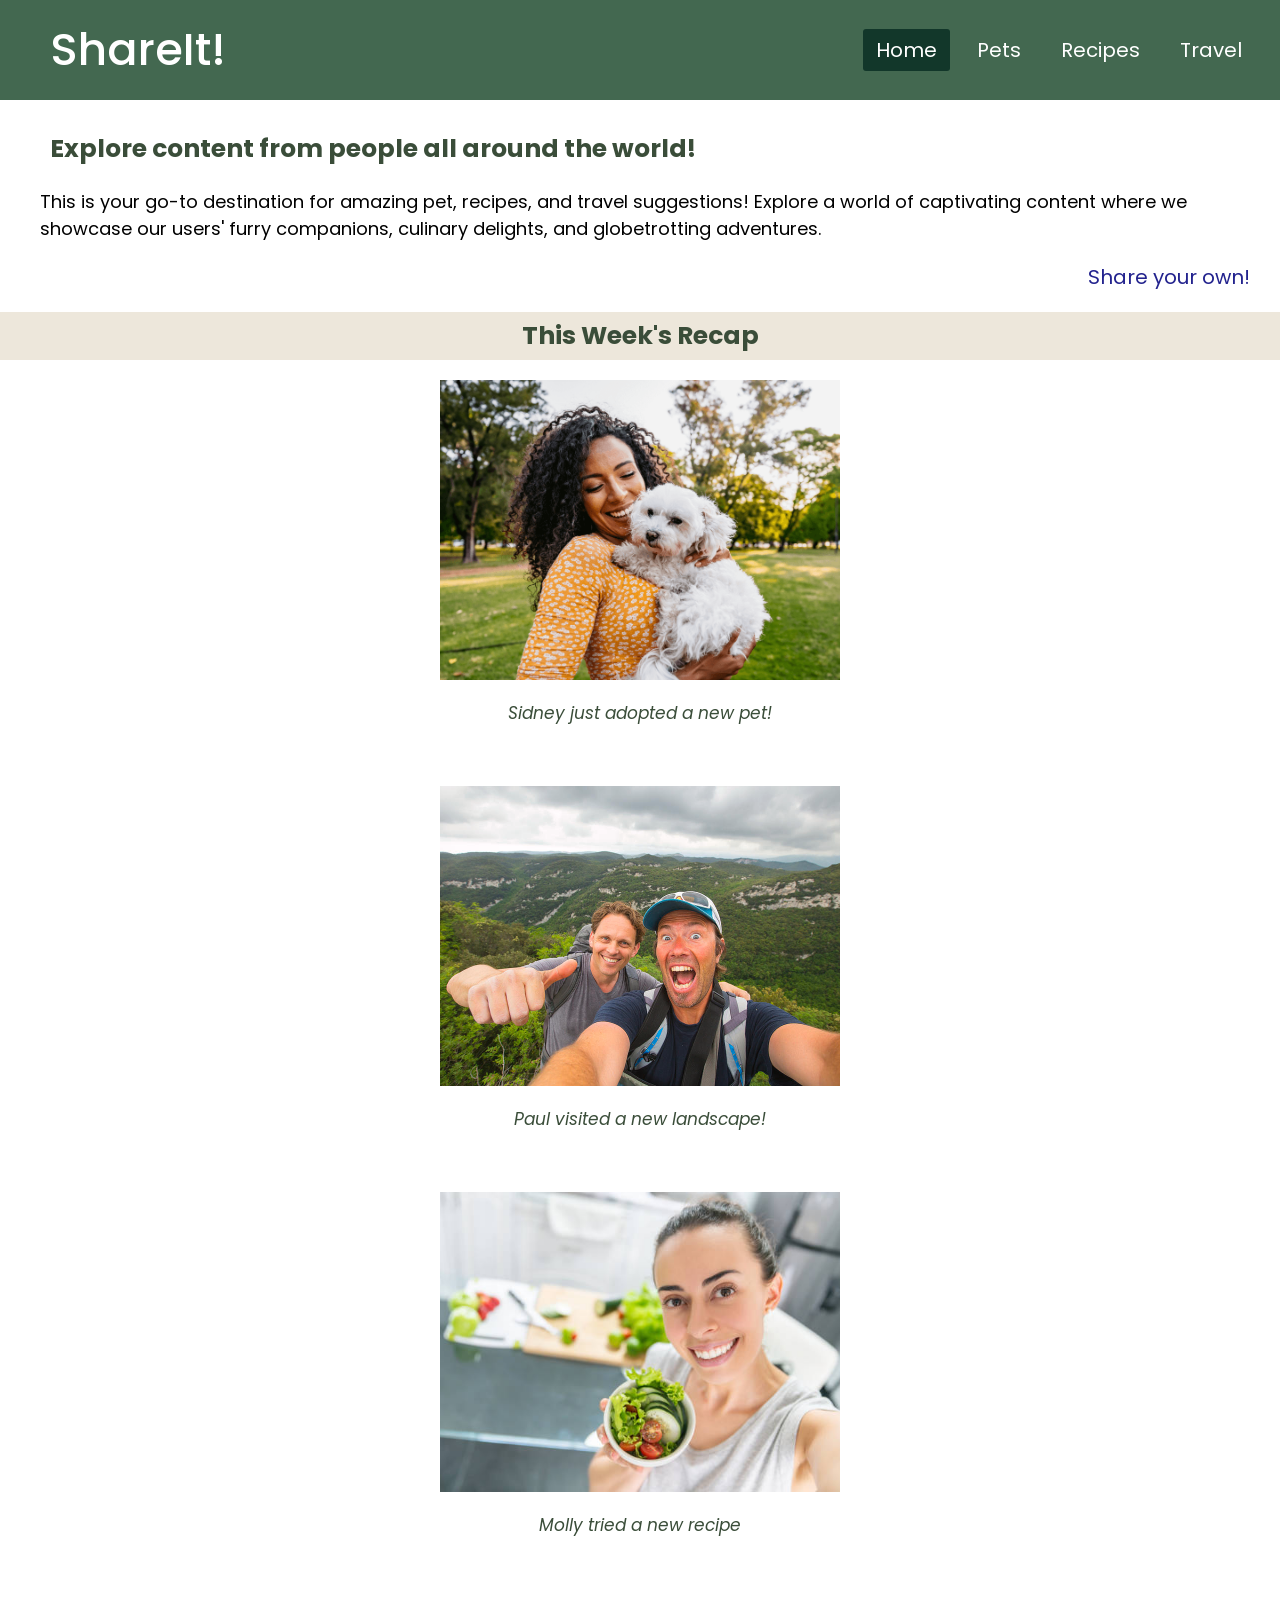
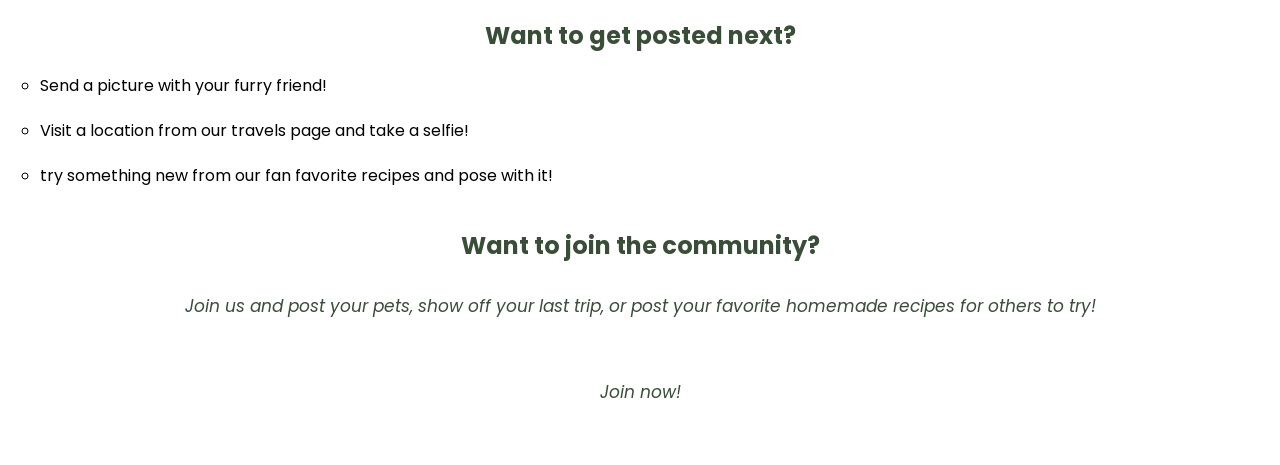
<file: index.html>
<!DOCTYPE html>
<html lang="en">
<head>
    <meta charset="UTF-8">
    <meta name="viewport" content="width=device-width, initial-scale=1.0">
    <title>Home Page</title>
    <link rel="stylesheet" type="text/css" href="css/reset.css">
	<link rel="stylesheet" type="text/css" href="css/style.css">
    <link rel="stylesheet" href="https://cdnjs.cloudflare.com/ajax/libs/font-awesome/5.15.3/css/all.min.css"/>
</head>
<body>
    <a class = "skip" href = "#main">Skip to Main Content</a>
    <header>
        <nav>
            <input type="checkbox" id="check">
            <label for="check" class="checkbtn">
                <i class="fas fa-bars"></i>
            </label>
            <label class="logo">ShareIt!</label>
            <ul>
                <li><a class = "active" href = "index.html">Home</a></li>
                <li><a href = "pets.html">Pets</a></li>
                <li><a href = "recipes.html">Recipes</a></li>
                <li><a href = "travel.html">Travel</a></li>
            </ul>
        </nav>
    </header>
    <main>
        <h1 class="welcome" id="main">Explore content from people all around the world!</h1>
        <div class="description">
            <p> This is your go-to destination for amazing pet, recipes, and travel suggestions! Explore a world of captivating content where we showcase our users' furry companions, culinary delights, and globetrotting adventures. </p>
            <p class="share" >Share your own!</p>

        </div>

        <div>
        
            <h2>This Week's Recap </h2>
            <img class= "headerimg" src="images/person.jpg" width ="200" alt = "User with their pet">
            <p class="cap" >Sidney just adopted a new pet!</p>
            <img class= "headerimg" src="images/person2.jpg"  width ="200" alt="User and their friend on a mountain">
            <p class="cap"> Paul visited a new landscape!</p>
            <img class= "headerimg" src="images/person3.jpg" width ="200" alt = "User posing with their dinner">
            <p class="cap">Molly tried a new recipe</p>

        </div>
    
        <div class="post">
            <h3 >Want to get posted next?</h3>
            <ul>
                <li>
                    <a href="pets.html">Send a picture with your furry friend!</a>
                </li>
                <li>
                    <a href="travel.html">Visit a location from our travels page and take a selfie!</a>
                </li>
                <li>
                    <a href="recipes.html">try something new from our fan favorite recipes and pose with it!</a>

                </li>
            </ul>
        </div>
        <div class="community">
            <h3>Want to join the community?</h3>
            <P class="cap">Join us and post your pets, show off your last trip, or post your favorite homemade recipes for others to try!</p>
             <p class="cap">Join now!</p>
        </div>
     
    </main>
    
</body>
</html>
</file>
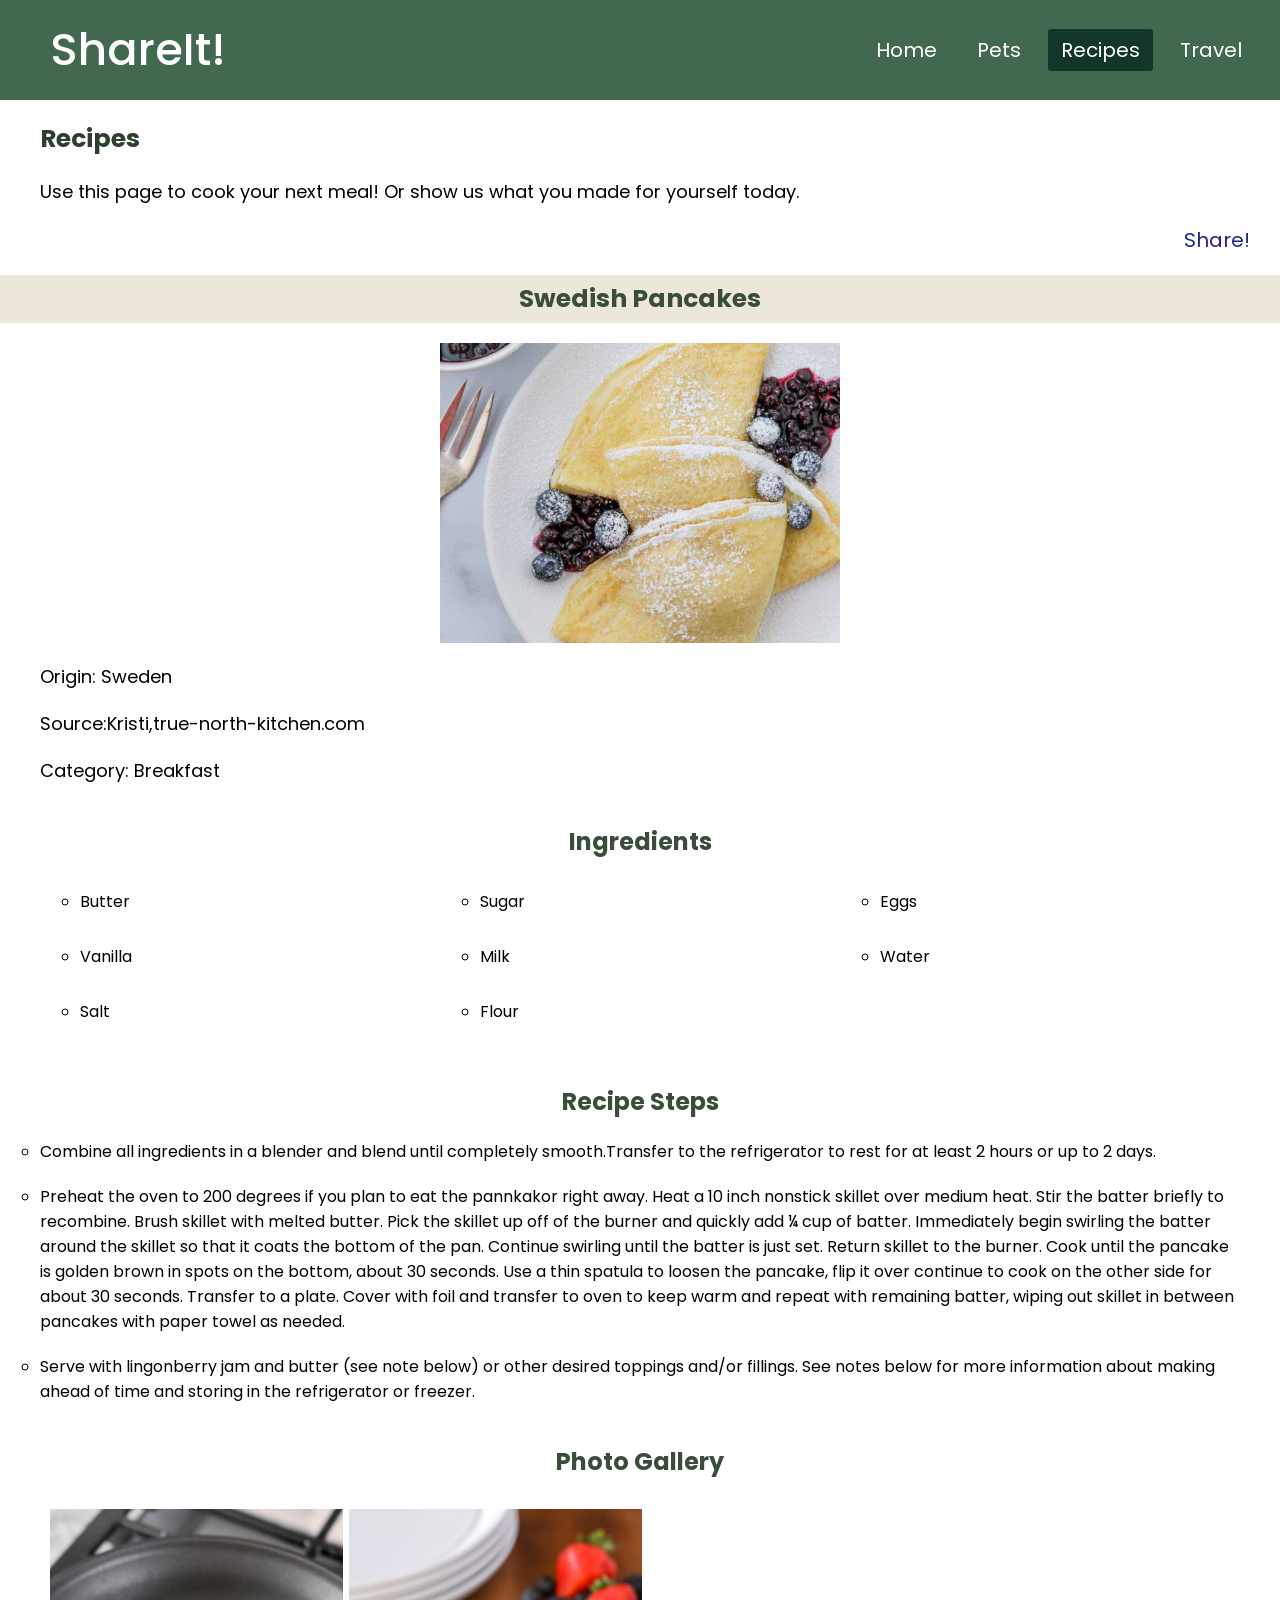
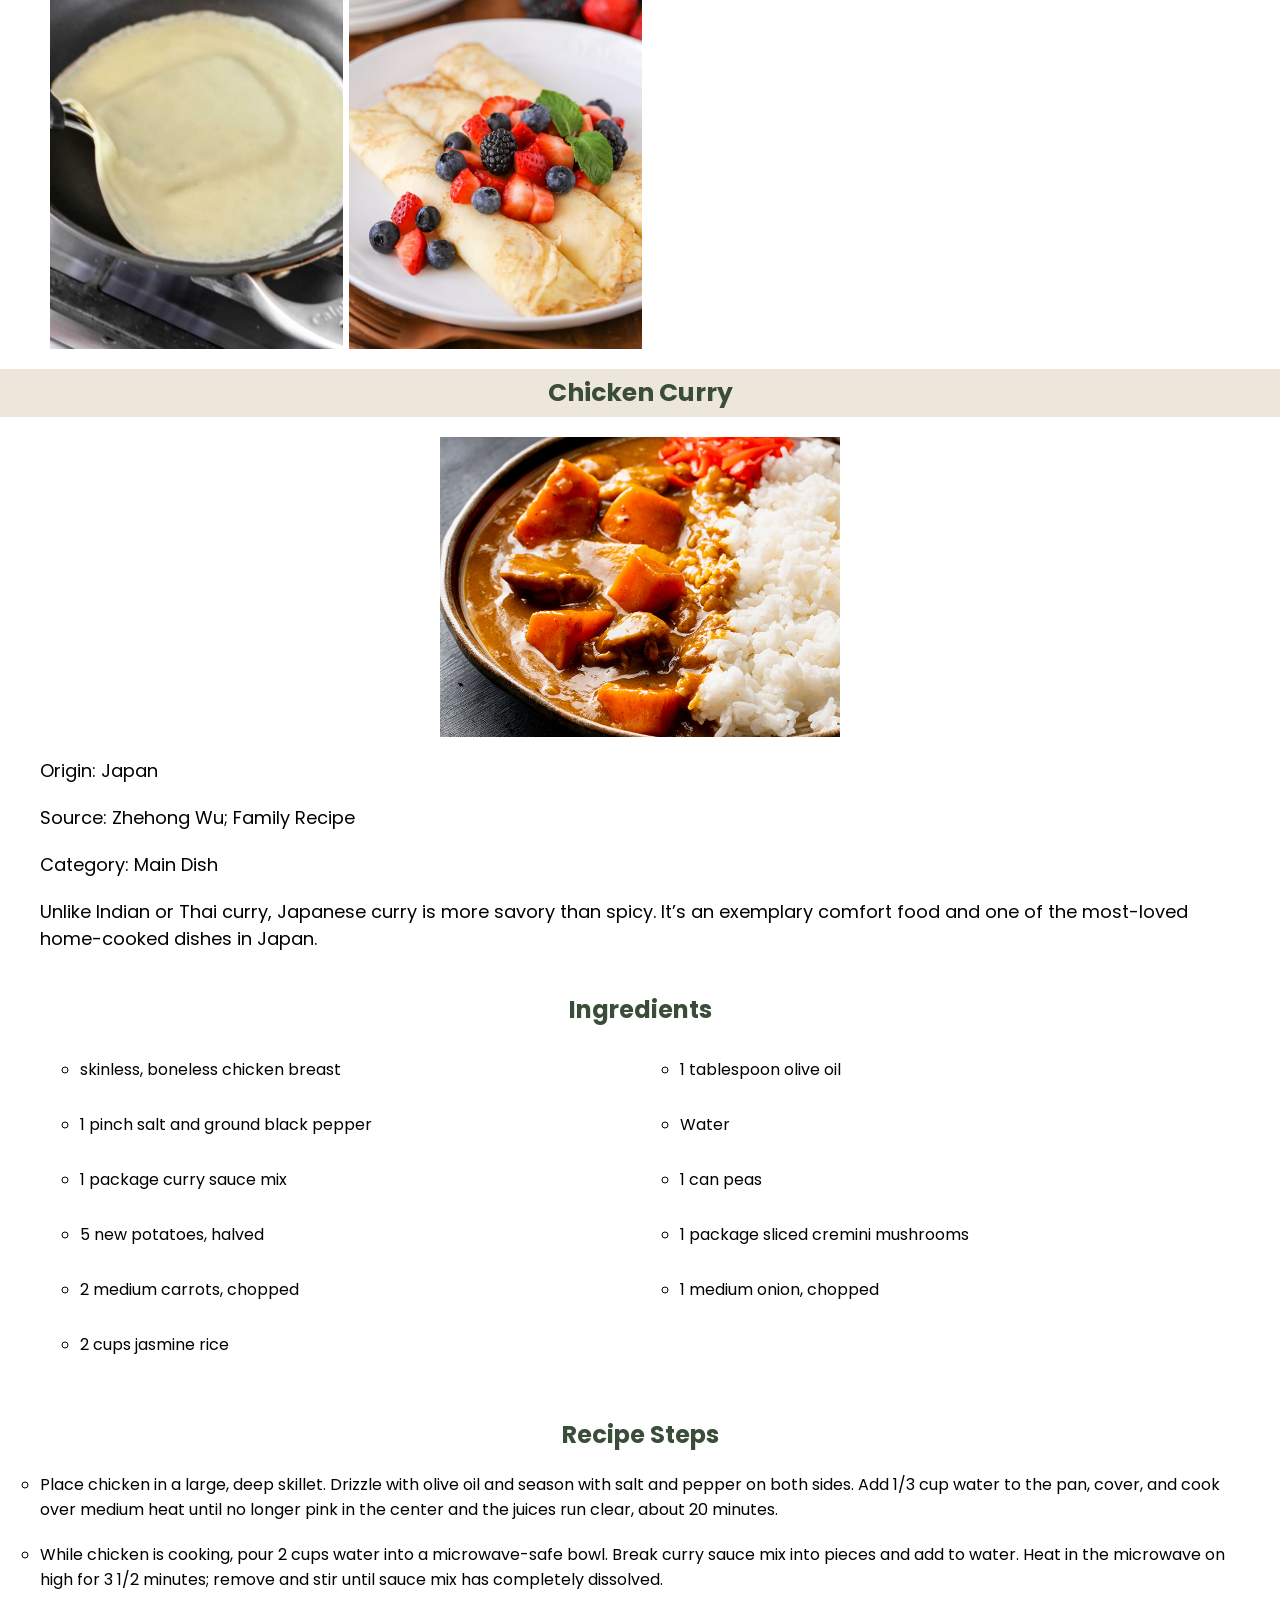
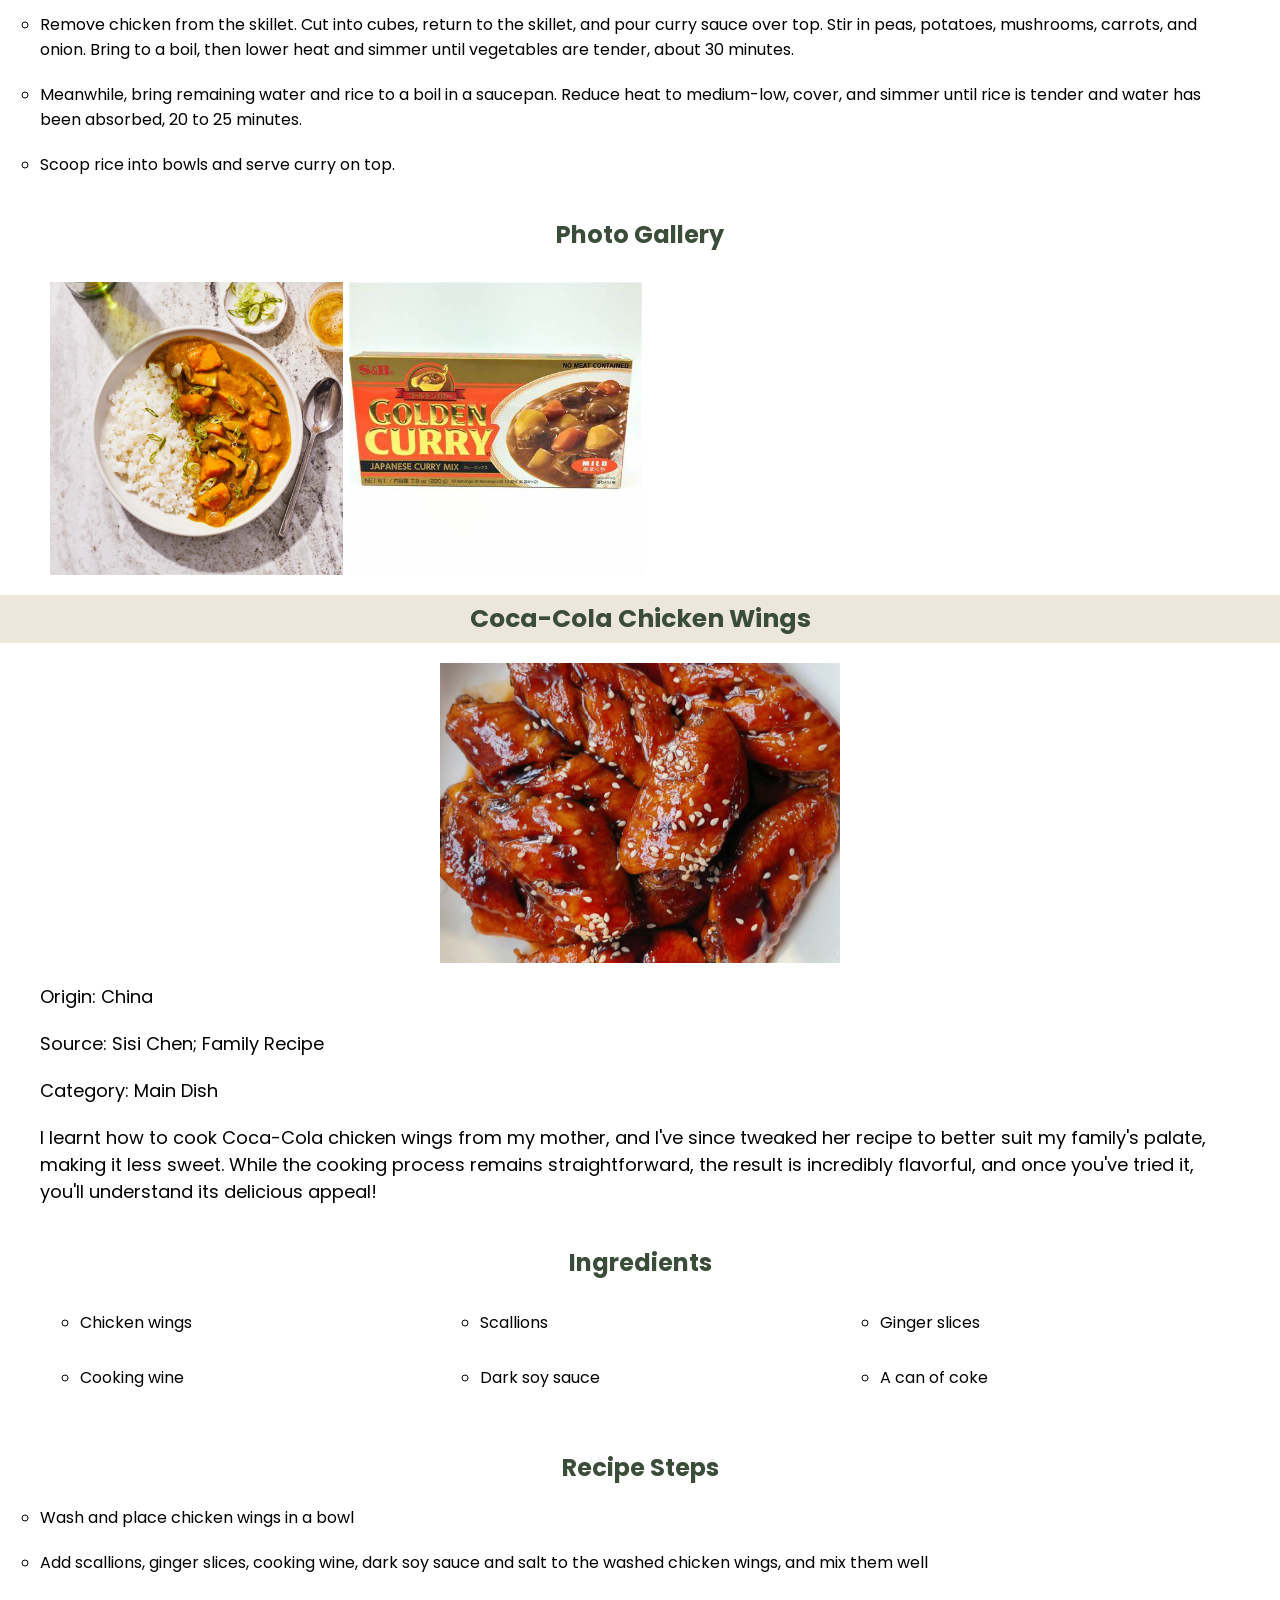
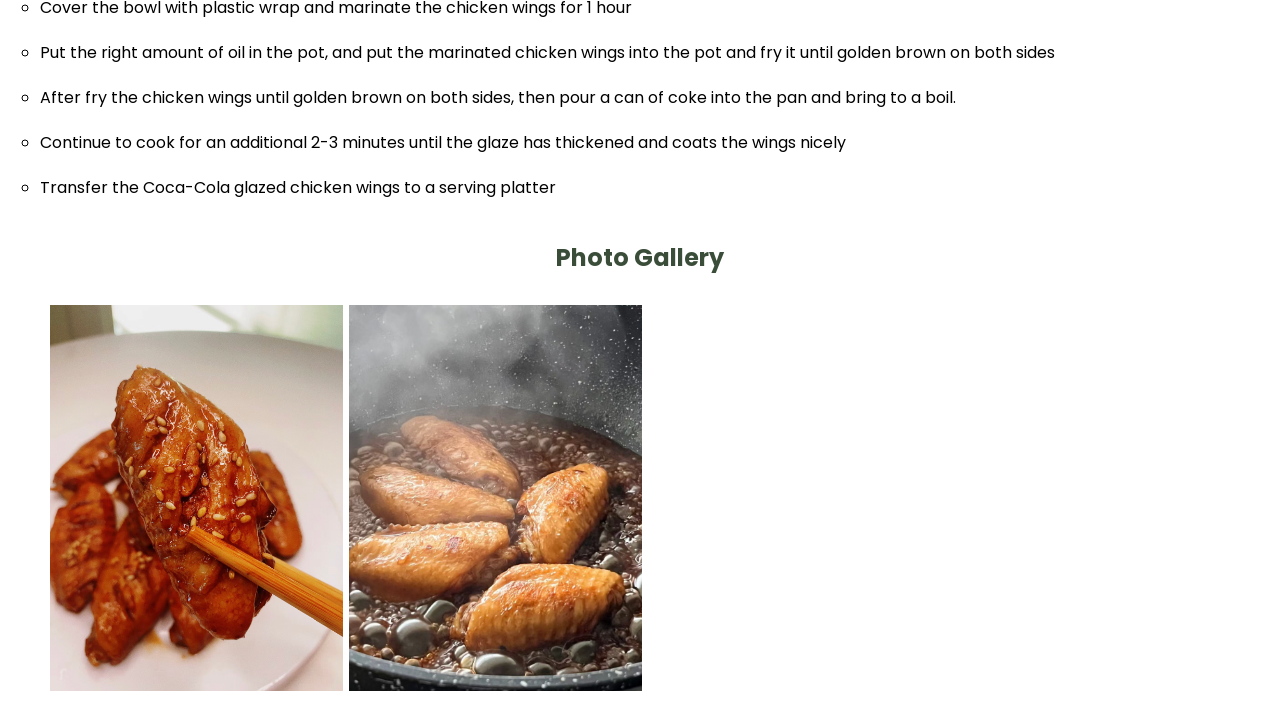
<file: recipes.html>
<!DOCTYPE html>
<html lang="en">
<head>
    <meta charset="UTF-8">
    <meta name="viewport" content="width=device-width, initial-scale=1.0">
    <title>Pets Page</title>
    <link rel="stylesheet" type="text/css" href="css/reset.css">
	<link rel="stylesheet" type="text/css" href="css/style.css">
    <link rel="stylesheet" href="https://cdnjs.cloudflare.com/ajax/libs/font-awesome/5.15.3/css/all.min.css"/>

</head>
<body>
    <a class = "skip" href = "#main">Skip to Main Content</a>
    <header>
        <nav>
            <input type="checkbox" id="check">
            <label for="check" class="checkbtn">
                <i class="fas fa-bars"></i>
            </label>
            <label class="logo">ShareIt!</label>
            <ul>
                <li><a href = "index.html">Home</a></li>
                <li><a href = "pets.html">Pets</a></li>
                <li><a class = "active" href = "recipes.html">Recipes</a></li>
                <li><a href = "travel.html">Travel</a></li>
            </ul>
        </nav>

    </header>
    <main>
        <h1 id="main">Recipes</h1>
        <p> Use this page to cook your next meal! Or show us what you made for yourself today.</p>
        <p class="share" >Share!</p>
        <div>
            <h2>Swedish Pancakes</h2>
            <img class= "headerimg" src="images/swedish-pancakes-platted.jpeg" width = "400" alt="Three Swedish pancakes folded with a dusting of powdered sugar and berries on a plate. 
            ">

            <p>Origin: Sweden</p> 
            <p>Source:Kristi,<a href="https://true-north-kitchen.com/swedish-pancakes-with-lingonberries/">true-north-kitchen.com</a> </p>
            <P>Category: Breakfast</P>
            <h3>Ingredients</h3>
            <ul class="superlonglist">
                <li>Butter</li>
                <li>Sugar</li>
                <li>Eggs</li>
                <li>Vanilla</li>
                <li>Milk</li>
                <li>Water</li>
                <li>Salt</li>
                <li>Flour</li>
            </ul>
            <h3>Recipe Steps</h3>
            <ul>
                <li> Combine all ingredients in a blender and blend until completely smooth.Transfer to the refrigerator to rest for at least 2 hours or up to 2 days.</li>
                <li>Preheat the oven to 200 degrees if you plan to eat the pannkakor right away.  Heat a 10 inch nonstick skillet over medium heat.  Stir the batter briefly to recombine. Brush skillet with melted butter.  Pick the skillet up off of the burner and quickly add ¼ cup of batter. Immediately begin swirling the batter around the skillet so that it coats the bottom of the pan.  Continue swirling until the batter is just set.  Return skillet to the burner. Cook until the pancake is golden brown in spots on the bottom, about 30 seconds. Use a thin spatula to loosen the pancake, flip it over continue to cook on the other side for about 30 seconds.  Transfer to a plate. Cover with foil and transfer to oven to keep warm and repeat with remaining batter, wiping out skillet in between pancakes with paper towel as needed.
                </li>
                <li>Serve with lingonberry jam and butter (see note below) or other desired toppings and/or fillings. See notes below for more information about making ahead of time and storing in the refrigerator or freezer.</li>
              
            </ul>

            <h3>Photo Gallery</h3>
            <div class="gallery">
            <img class="wide-image" src="images/swedish-pancakes-pan.jpeg" width ="200" alt = "A thin layer of pancake batter cooking in a stainless steel pan.">
            <img class="wide-image" src="images/swedish-pancakes3.jpg"  width ="200" alt="Three swedish pancakes served rolled and with fruits">
            </div>
        </div>
        <div>
            <h2>Chicken Curry
            </h2>
            <img class= "headerimg" src="images/Japanese_Chicken_Curry.jpg" width = "400" alt="A plate half filled with delisious brown japanese curry with the other half beig filled with white rice.">

            <p>Origin: Japan</p> 
            <p>Source: Zhehong Wu; Family Recipe</p>
            <P>Category: Main Dish</P>
            <p>Unlike Indian or Thai curry, Japanese curry is more savory than spicy. It’s an exemplary comfort food and one of the most-loved home-cooked dishes in Japan.</p>
            <h3>Ingredients</h3>
            <ul class="longlist">
                <li>skinless, boneless chicken breast
                </li>
                <li>1 tablespoon olive oil
                </li>
                <li>1 pinch salt and ground black pepper
                </li>
                <li>Water</li>
                <li>1 package curry sauce mix</li>
                <li>1 can peas
                </li>
                <li>5 new potatoes, halved
                </li>
                <li>1 package sliced cremini mushrooms
                </li>
                <li>2 medium carrots, chopped</li>
                <li>1 medium onion, chopped
                </li>
                <li>2 cups jasmine rice</li>

            </ul>
            <h3>Recipe Steps</h3>
            <ul>
                <li> Place chicken in a large, deep skillet. Drizzle with olive oil and season with salt and pepper on both sides. Add 1/3 cup water to the pan, cover, and cook over medium heat until no longer pink in the center and the juices run clear, about 20 minutes.
                </li>
                <li>While chicken is cooking, pour 2 cups water into a microwave-safe bowl. Break curry sauce mix into pieces and add to water. Heat in the microwave on high for 3 1/2 minutes; remove and stir until sauce mix has completely dissolved.

                </li>
                <li>Remove chicken from the skillet. Cut into cubes, return to the skillet, and pour curry sauce over top. Stir in peas, potatoes, mushrooms, carrots, and onion. Bring to a boil, then lower heat and simmer until vegetables are tender, about 30 minutes.
                </li>
                <li>Meanwhile, bring remaining water and rice to a boil in a saucepan. Reduce heat to medium-low, cover, and simmer until rice is tender and water has been absorbed, 20 to 25 minutes.
                </li>
                <li>Scoop rice into bowls and serve curry on top.
                </li>
              
            </ul>

            <h3>Photo Gallery</h3>
            <div class="gallery">
            <img class="wide-image" src="images/Japanese_Curry2.jpg" width ="200" alt = "A bowl of the filled with japanese cury and rice">
            <img class="wide-image" src="images/Japanese_curry_sause.jpeg"  width ="200" alt="A picture of the japanese curry mix">
             </div>
        </div>
        <div>
            <h2>Coca-Cola Chicken Wings

            </h2>
            <img class= "headerimg" src="images/chicken_wings.jpg" width = "400" alt="A plate of bright red chicken wings topped with sesame seeds. 
            ">

            <p>Origin: China</p> 
            <p>Source: Sisi Chen; Family Recipe</p>
            <P>Category: Main Dish</P>
            <p>I learnt how to cook Coca-Cola chicken wings from my mother, and I've since tweaked her recipe to better suit my family's palate, making it less sweet. While the cooking process remains straightforward, the result is incredibly flavorful, and once you've tried it, you'll understand its delicious appeal!

            </p>
            <h3>Ingredients </h3>
            <ul class="superlonglist">
                <li>Chicken wings

                </li>
                <li>Scallions

                </li>
                <li>Ginger slices

                </li>
                <li>Cooking wine
                </li>
                <li>Dark soy sauce
                </li>
                <li>A can of coke
            </ul>
            <h3>Recipe Steps</h3>
            <ul>
                <li> Wash and place chicken wings in a bowl

                </li>
                <li>Add scallions, ginger slices, cooking wine, dark soy sauce and salt to the washed chicken wings, and mix them well


                </li>
                <li>Cover the bowl with plastic wrap and marinate the chicken wings for 1 hour
                </li>
                <li>Put the right amount of oil in the pot, and put the marinated chicken wings into the pot and fry it until golden brown on both sides 

                </li>
                <li>After fry the chicken wings until golden brown on both sides, then pour a can of coke into the pan and bring to a boil. </li>
                <li>Continue to cook for an additional 2-3 minutes until the glaze has thickened and coats the wings nicely
                </li>
                <li>Transfer the Coca-Cola glazed chicken wings to a serving platter
                </li>
              
            </ul>

            <h3>Photo Gallery</h3>
            <div class="gallery">
            <img class="wide-image" src="images/chicken_wings_chopsticks.jpg" width ="200" alt = "A chicken wing picked up by chopsticks">
            <img class="wide-image" src="images/chicken_wings_cooking.jpg"  width ="200" alt="Chicken wings boiled in coke
            ">
            </div>
          
        </div>
    </main>
    
</body>
</html>
</file>
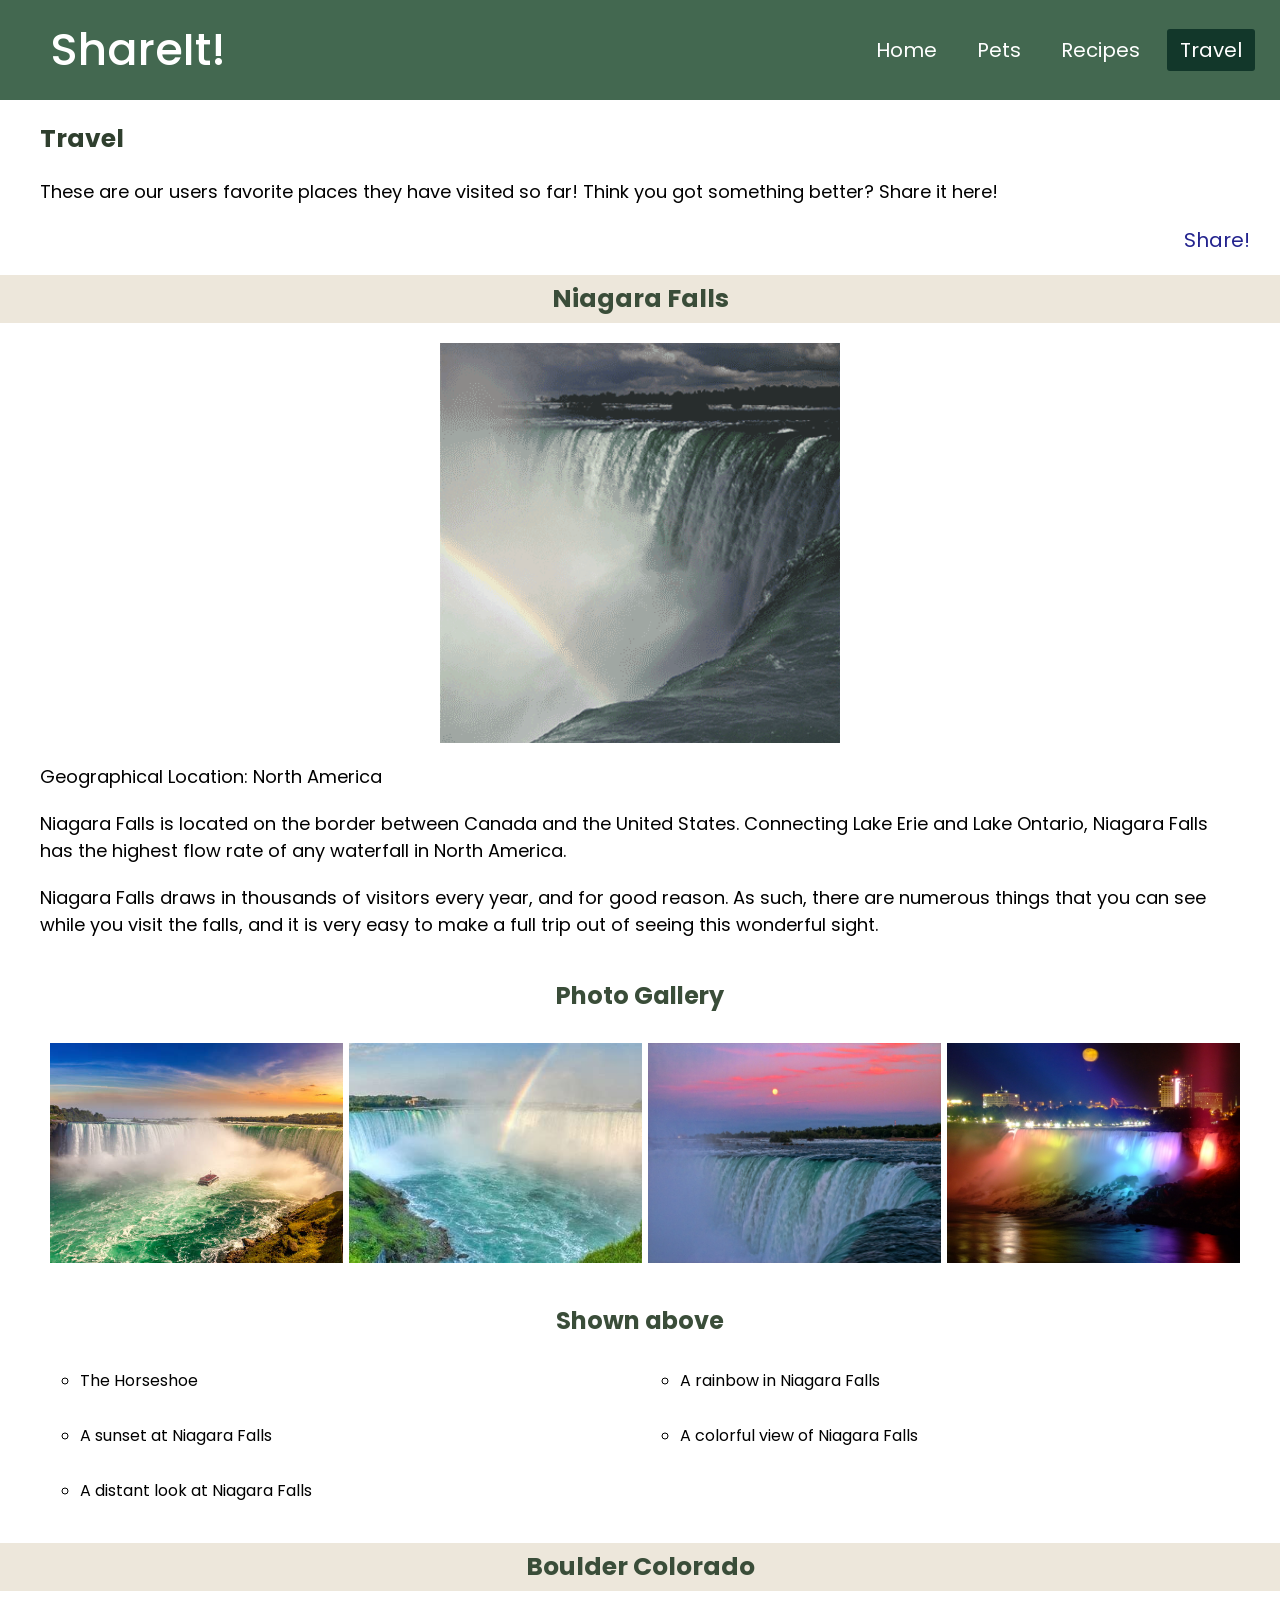
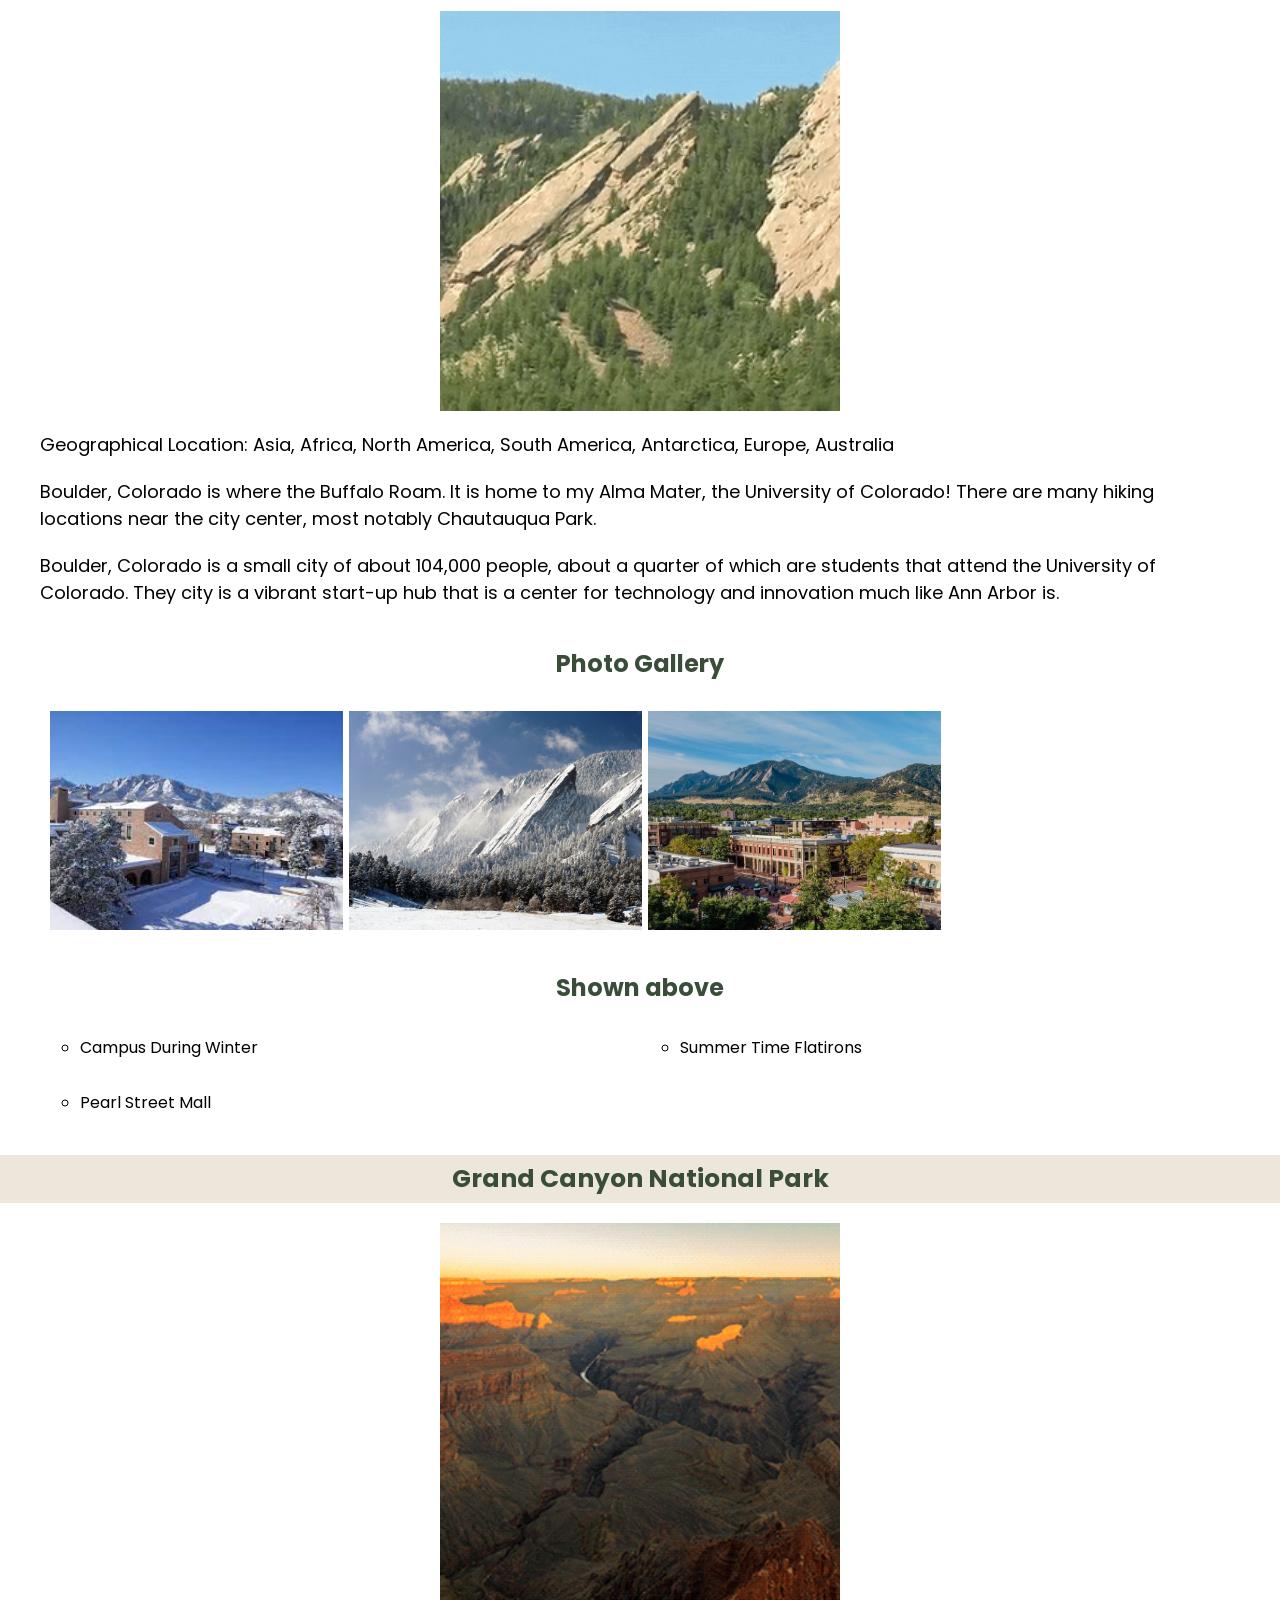
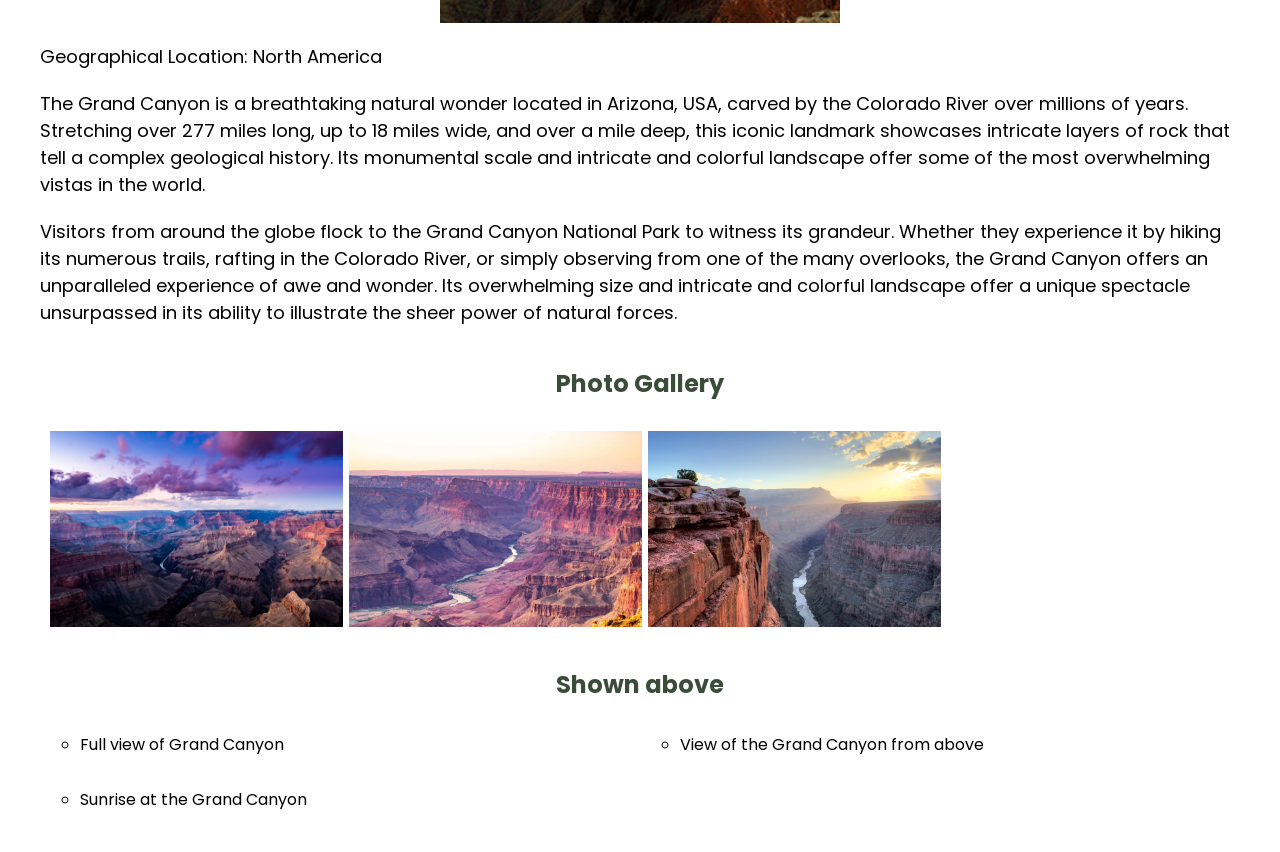
<file: travel.html>
<!DOCTYPE html>
<html lang="en">
<head>
    <meta charset="UTF-8">
    <meta name="viewport" content="width=device-width, initial-scale=1.0">
    <title>Pets Page</title>
    <link rel="stylesheet" type="text/css" href="css/reset.css">
	<link rel="stylesheet" type="text/css" href="css/style.css">
    <link rel="stylesheet" href="https://cdnjs.cloudflare.com/ajax/libs/font-awesome/5.15.3/css/all.min.css"/>

</head>
<body>
    <a class = "skip" href = "#main">Skip to Main Content</a>
    <header>
        <nav>
            <input type="checkbox" id="check">
            <label for="check" class="checkbtn">
                <i class="fas fa-bars"></i>
            </label>
            <label class="logo">ShareIt!</label>
            <ul>
                <li><a href = "index.html">Home</a></li>
                <li><a href = "pets.html">Pets</a></li>
                <li><a href = "recipes.html">Recipes</a></li>
                <li><a class = "active"  href = "travel.html">Travel</a></li>
            </ul>
        </nav>

    </header>
    <main>
        <h1>Travel</h1>
        <p>These are our users favorite places they have visited so far! Think you got something better? Share it here!</p>
        <p class="share" >Share!</p>
        <div>
            <h2 id="main"> Niagara Falls</h2>
            <img class= "animation" src="images/niagara.gif" width = "400" alt="A gif of the niagra waterfall with a rainbow.
            ">
            <p>Geographical Location: North America</p>
            <p>Niagara Falls is located on the border between Canada and the United States. Connecting Lake Erie and Lake Ontario, Niagara Falls has the highest flow rate of any waterfall in North America.
            </p>
            <P>Niagara Falls draws in thousands of visitors every year, and for good reason. As such, there are numerous things that you can see while you visit the falls, and it is very easy to make a full trip out of seeing this wonderful sight.
            </P>
            <h3>Photo Gallery</h3>
            <div class ="gallery">
                <img class="four-grid-cells" src="images/niagara_falls2.jpg" width ="200" alt = "A visualization of the Horseshoe part of the falls">
                <img class = "four-grid-cells" src="images/Niagara_Falls_Rainbow.jpg"  width ="200" alt="Niagara Falls with a rainbow touching down in it">
                <img class = "four-grid-cells" src="images/Niagara_Falls_Sunset.jpg" width ="200" alt = "An orange sky overlooking Niagara Falls">
                <img class="four-grid-cells" src="images/Niagara_Falls_Colorful.jpg"  width ="200" alt="Niagara Falls illuminated with colored lights">
            </div>
            <h3>Shown above</h3>
            <ul class="longlist">
                <li>The Horseshoe </li>
                <li>A rainbow in Niagara Falls</li>
                <li>A sunset at Niagara Falls</li>
                <li>A colorful view of Niagara Falls</li>
                <li>A distant look at Niagara Falls</li>
            </ul>
        </div>
        <div>
            <h2>Boulder Colorado</h2>
            <img class= "animation" src="images/Boulder_Colorado.gif" width = "400" alt="A gif of the Colorodo Boulders without snow.
            ">
            <p>Geographical Location: Asia, Africa, North America, South America, Antarctica, Europe, Australia</p>
            <p>
                Boulder, Colorado is where the Buffalo Roam. It is home to my Alma Mater, the University of Colorado! There are many hiking locations near the city center, most notably Chautauqua Park.
                
            </p>
            <P>Boulder, Colorado is a small city of about 104,000 people, about a quarter of which are students that attend the University of Colorado. They city is a vibrant start-up hub that is a center for technology and innovation much like Ann Arbor is.  

            </P>
            <h3>Photo Gallery</h3>
            <div class="gallery">
            <img class="wide-image" src="images/Boulder_Colorado_Campus.jpg" width ="200" alt = "Snow covered campus with flatirons in the back">
            <img class="wide-image" src="images/Boulder_Colorado_Snow_on_Flatirons.jpg"  width ="200" alt="Flatirons during the summer with lots of green">
            <img class="wide-image" src="images/Boulder_Colorado_Pearl_Street.jpg" width ="200" alt = "Boulder colorado downtown with flatirons in the back">
            </div>
            <h3>Shown above</h3>
            <ul class="longlist">
                <li>Campus During Winter </li>
                <li>Summer Time Flatirons
                </li>
                <li>Pearl Street Mall
                </li>
              
            </ul>
        </div>
        <div>
            <h2>Grand Canyon National Park</h2>
            <img class= "animation" src="images/Grand_Canyon.gif" width = "400" alt="A gif of the sun setting on the grand Canyon.
            ">
            <p>Geographical Location: North America</p>
            <p>
                The Grand Canyon is a breathtaking natural wonder located in Arizona, USA, carved by the Colorado River over millions of years. Stretching over 277 miles long, up to 18 miles wide, and over a mile deep, this iconic landmark showcases intricate layers of rock that tell a complex geological history. Its monumental scale and intricate and colorful landscape offer some of the most overwhelming vistas in the world.
                
            </p>
            <P>Visitors from around the globe flock to the Grand Canyon National Park to witness its grandeur. Whether they experience it by hiking its numerous trails, rafting in the Colorado River, or simply observing from one of the many overlooks, the Grand Canyon offers an unparalleled experience of awe and wonder. Its overwhelming size and intricate and colorful landscape offer a unique spectacle unsurpassed in its ability to illustrate the sheer power of natural forces.

            </P>
            <h3>Photo Gallery</h3>
            <div class="gallery">
                <img class="four-grid-cells" src="images/Grand_Canyon2.jpg" width ="200" alt = "The view of Grand Canyon National Park in one glance">
                <img class="four-grid-cells" src="images/Grand_Canyon3.jpg"  width ="200" alt="A river crosses through the middle of Grand Canyon National Park.">
                <img class="four-grid-cells" src="images/Grand_Canyon4.jpg" width ="200" alt = "A view of sunrise at the Grand Canyon National Park
                ">
            </div>
            <h3>Shown above</h3>
            <ul class="longlist">
                <li>Full view of Grand Canyon </li>
                <li>View of the Grand Canyon from above

                </li>
                <li>Sunrise at the Grand Canyon
                </li>
              
            </ul>
        </div>
    </main>
    
</body>
</html>
</file>
<file: css/style.css>
@import url("https://fonts.googleapis.com/css2?family=Poppins:wght@300;400;500;600&display=swap");

*{
  font-family:"Poppins",'Geneva', Tahoma, sans-serif, sans-serif;

}
.skip{
  background-color: #3e4442;
  color:#ffffff;
  left: 50%;
  position:absolute;
  padding:10px;
  transform: translate(-50%, -100%);
  transition: transform 0.3s;
  z-index: 100;
  font-size: 16px;    
}
.skip:focus{  
  transform: translate(-50%, 0%);
  color: #ffffff;
}


nav{
  background: #436850;
  height: 100px;
  width: 100%;
}
label.logo{
  color: white;
  font-size: 45px;
  line-height: 100px;
  padding: 0 50px;
  font-weight:500;
}

/* Specific code for tablet */
nav ul{
  float: right;
  margin-right: 20px;
}
nav ul li{
  display: inline-block;
  line-height: 100px;
  margin: 0 5px;
}
nav ul li a{
  color: white;
  font-size: 20px;
  padding: 7px 13px;
  border-radius: 3px;
  
}
a.active,a:hover{
  background: #12372A;
  transition: .5s;
}
.checkbtn{
  font-size: 25px;
  color: white;
  float: right;
  line-height: 100px;
  margin-right: 30px;
  cursor: pointer;
  display: none;
  
}
#check{
  display: none;
}

h1{
font-size:25px;
color: #2f3f2e;
text-align: left;
padding: 20px 0px 0px 40px;
font-weight: bolder;


}
h1.welcome{
padding:30px 0px 0px 50px;
color: #3A4D39;
font-weight: bolder;
text-align: left;
}

p{
margin:20px 40px 20px 40px; 
font-size: 18px;

}
p.share{
text-align: right;
margin: 0px 30px 0px 0px;
color:rgb(35, 35, 142);
font-size: 20px;
}


h2{
display: block;
font-size: 25px;
margin: 20px 0px 20px;
font-weight: bold;
background-color: #ede7db;
color: #3A4D39;
text-align: center;
padding: 5px;
}


.cap{
text-align: center;
padding: 0px 30px 40px 30px;
font-style:bold;
color: #3A4D39;
font-size: 17px;
font-style: italic;
}
.cap3{
text-align: center;
font-style:bold;
color: #3A4D39;
font-size: 17px; 
padding: 0px 0px 0px 0px;
}
h3{
display: block;
font-size: 24px;
font-weight: bold;
color: #3A4D39;
text-align: center;
padding-top: 20px;
padding-bottom: 10px;
}  

ul li {
list-style-type:circle;
margin:10px 40px 20px 40px;

}
.longlist{
  display: grid;
  grid-template-columns: repeat(2, 1fr);
  margin:10px 40px 20px 40px;
}
.superlonglist{
  display: grid;
  grid-template-columns: repeat(3, 1fr);
  margin:10px 40px 20px 40px;
}

.gallery {
display: grid;
grid-template-columns: repeat(4, 1fr);
grid-auto-rows: auto;
grid-auto-flow: dense;
gap: 6px;
margin: 20px 40px 20px 50px;
}

.headerimg{
display: grid;
width: 400px;
height: 300px;
margin:auto;
}
.animation{
display: block;
margin-left: auto;
margin-right: auto;
width: 400px;
height: 400px; 
}

img {
width: 100%;
height: 100%;
object-fit:cover;
}

@media (prefers-reduced-motion) {
.animation{
visibility: hidden;
}

}
/* secific code for mobile */
@media (max-width: 767px){
  .checkbtn{
    display: block;
  }
  label.logo{
    font-size: 40px;
    padding: 0 40px;

  }
  
  nav ul{
    position: fixed;
    width: 100%;
    height: 100vh;
    background: #ede7db;
    top: 100px;
    left: -100%;
    text-align: center;
    transition: all .5s;
  }

  nav ul li{
    display: block;
    margin: 50px 0;
    line-height: 30px;
  }
  nav ul li a{
    font-size: 20px;
    color: #436850;
  }
  a:hover,a.active{
    background: none;
    border: #12372A 2px solid;
    font-weight: bold;
    color: #12372A;
  }
  #check:checked ~ ul{
    left: 0;
  
  }
  p{
    margin:20px 50px 20px 50px; 
    font-size: 18px;
  }
  h1{
    font-size:25px;
    color: #2f3f2e;
    text-align: left;
    padding: 20px 0px 0px 40px;
    font-weight: bolder;
    
    
    }
    h1.welcome{
    padding:30px 0px 0px 40px;
    color: #3A4D39;
    font-weight: bolder;
    text-align: left;
    }
    
    p{
    margin:20px 50px 20px 40px; 
    font-size: 18px;
    
    }
    p.share{
    text-align: right;
    margin: 0px 15px 0px 0px;
    color:rgb(35, 35, 142);
    }
    
    
    h2{
    display: block;
    font-size: 25px;
    margin: 20px 0px 20px;
    font-weight: bold;
    background-color: #ede7db;
    color: #3A4D39;
    text-align: center;
    padding: 5px;
    }
    
    
    .cap{
    text-align: center;
    padding: 0px 30px 40px 30px;
    font-style:bold;
    color: #3A4D39;
    font-size: 17px;
    font-style: italic;
    }
    .cap3{
    text-align: center;
    font-style:bold;
    color: #3A4D39;
    font-size: 17px; 
    padding: 0px 0px 0px 0px;
    }
    
    h3{
    display: block;
    font-size: 20px;
    font-weight: bold;
    color: #3A4D39;
    text-align: left;
    padding: 20px 0px 0px 40px;

    }  
    
    ul li{
    list-style-type:circle;
    margin:20px 40px 20px 40px;
    }
    .longlist, .superlonglist{
      display: block;
    }
   
    .gallery {
    display: grid;
    grid-template-columns: repeat(4, 1fr);
    grid-auto-rows: auto;
    grid-auto-flow: dense;
    gap: 6px;
    }
    
    .headerimg{
    display: block;
    margin-left: auto;
    margin-right: auto;
    width: 400px;
    height: 400px;
    }
    .animation{
    display: block;
    margin-left: auto;
    margin-right: auto;
    width: 400px;
    height: 400px; 
    }
    
    img {
    width: 100%;
    height: 100%;
    object-fit: cover;
    }
    
    img.four-grid-cells {
    grid-row: span 2 / auto;
    grid-column: span 2 / auto;
    }
    
    img.wide-image {
    grid-column: span 2 / auto;
    }
}
</file>
